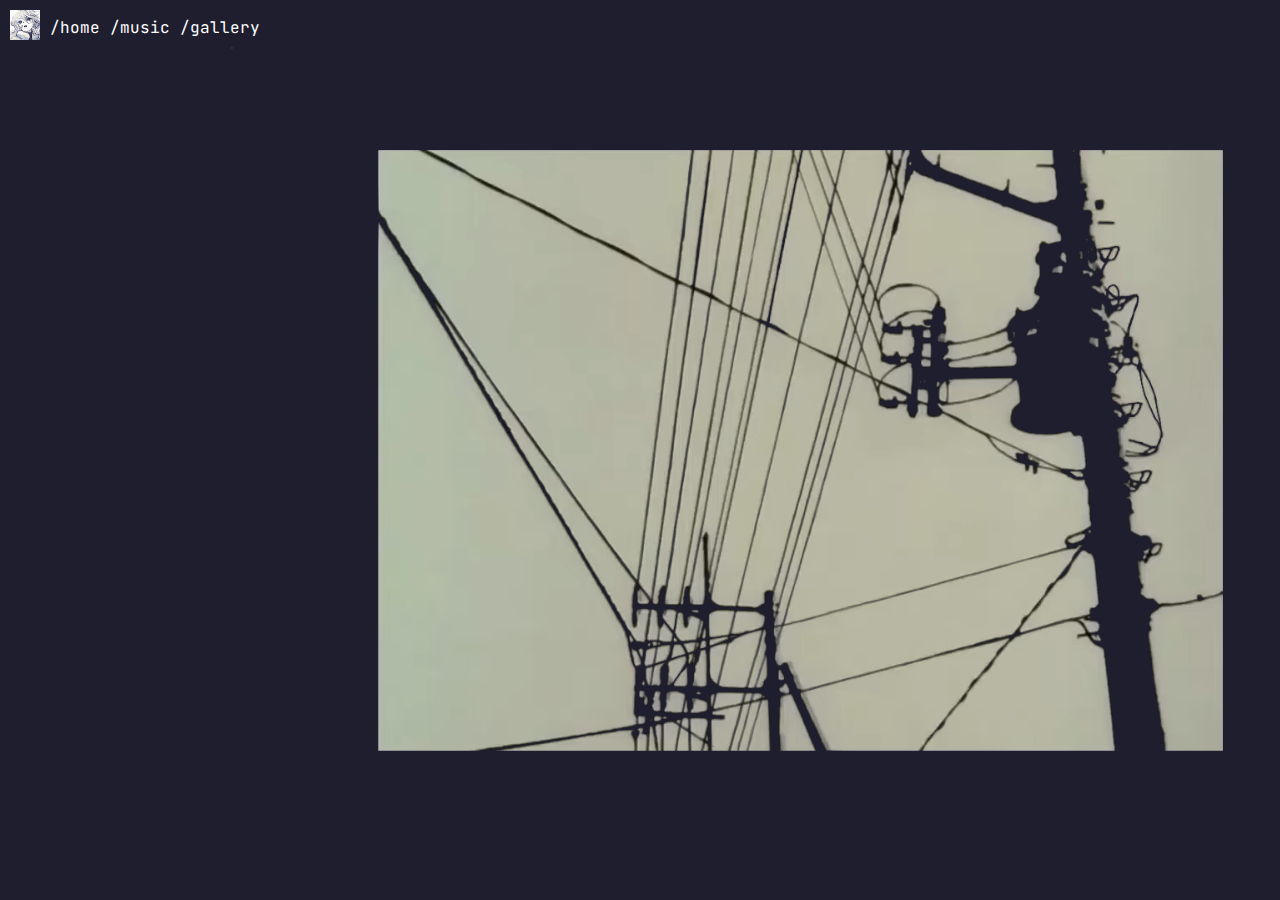
<file: index.html>
<!DOCTYPE html>
<html lang="en">
<head>
<meta charset="UTF-8">
<meta name="viewport" content="width=device-width, initial-scale=1.0">
<title>LumiWeb</title>
<link rel="stylesheet" href="styles.css">
</head>
<body id="music">
<div class="navbar">
    <a href="index.html"><img src="/9-Madeline icon.jpg" alt="my profile picture :3" style="width: 30px; height: 30px;"></a>
    <a href="index.html">/home</a>
    <a href="music.html">/music</a>
    <a href="gallery.html">/gallery</a>
</div>
</body>
</html>
</file>
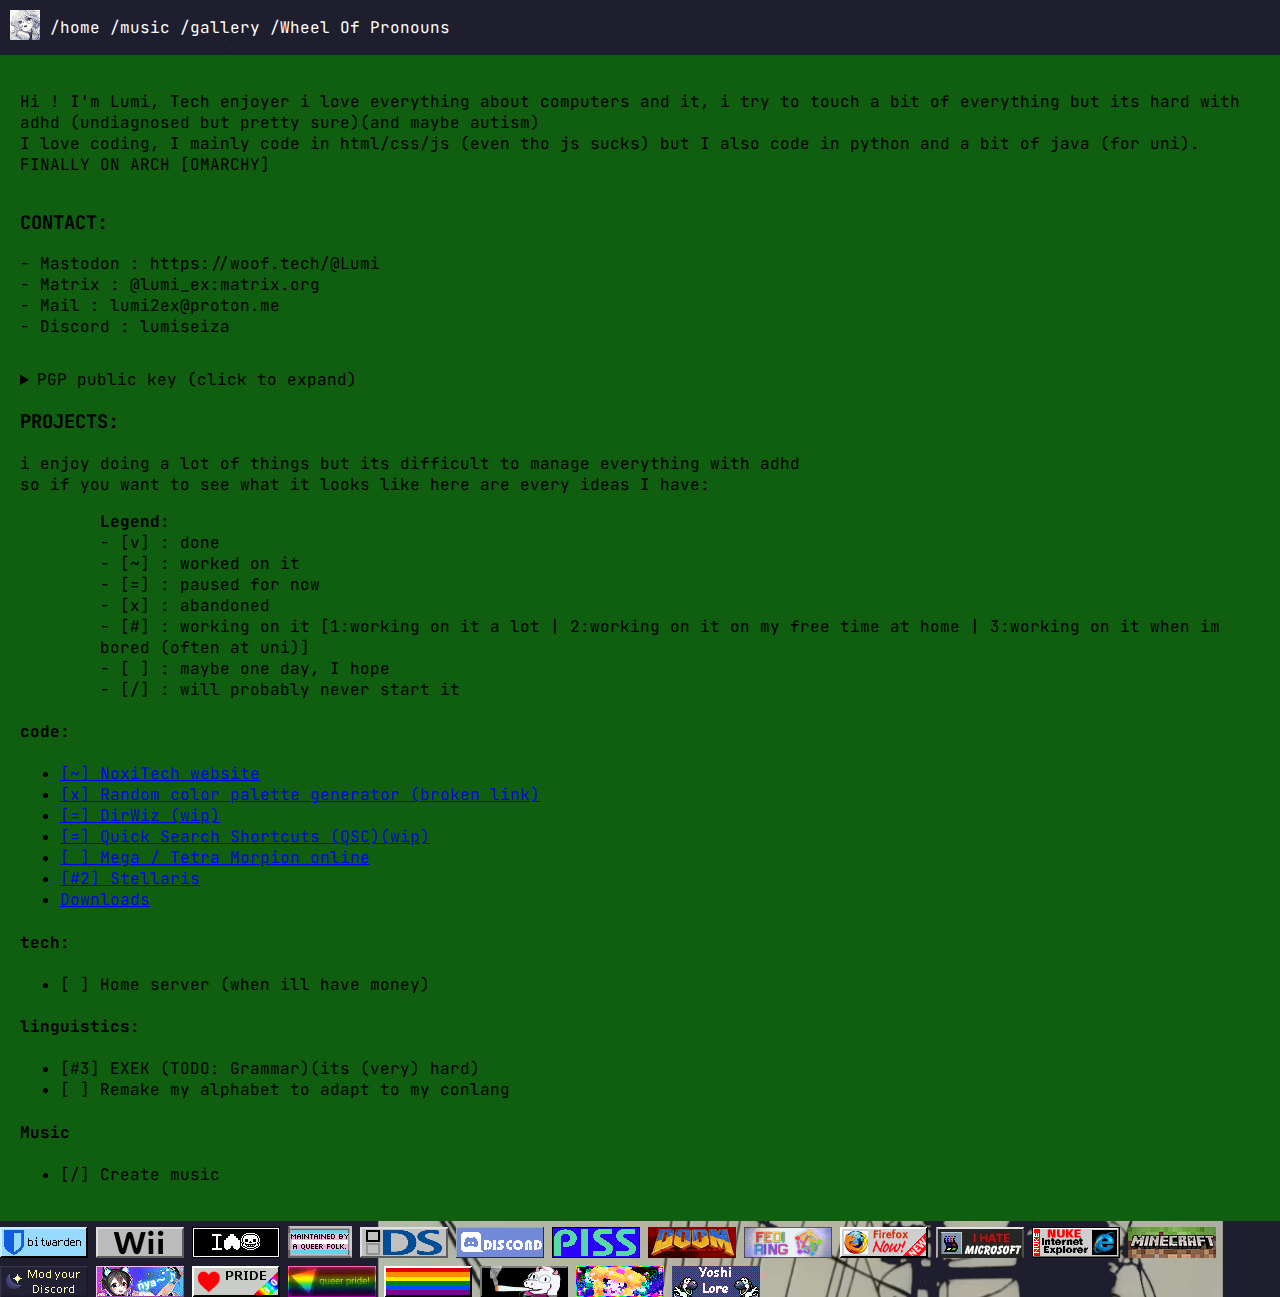
<file: home.html>
<!DOCTYPE html>
<html lang="en">
<head>
<meta charset="UTF-8">
<meta name="viewport" content="width=device-width, initial-scale=1.0">
<title>LumiWeb</title>
<link rel="stylesheet" href="styles.css">
</head>
<body id="music">
    <div class="navbar">
        <a href="index.html"><img src="/9-Madeline icon.jpg" alt="my profile picture :3" style="width: 30px; height: 30px;"></a>
        <a href="home.html">/home</a>
        <a href="music.html">/music</a>
        <a href="gallery.html">/gallery</a>
        <a href="wop.html">/Wheel Of Pronouns</a>
    </div>
    <div class="container" style="display:flex;flex-wrap:wrap;">
        <div class="card">
            <p>
            Hi ! I'm Lumi, Tech enjoyer i love everything about computers and it, i try to touch a bit of everything but its hard with adhd (undiagnosed but pretty sure)(and maybe autism)<br>
            I love coding, I mainly code in html/css/js (even tho js sucks) but I also code in python and a bit of java (for uni).<br>
            FINALLY ON ARCH [OMARCHY]
            <h3>CONTACT:</h3>
            - Mastodon : https://woof.tech/@Lumi<br>
            - Matrix : @lumi_ex:matrix.org<br>
            - Mail : lumi2ex@proton.me <br>
            - Discord : lumiseiza <br>
            </p>
            <details>
                <summary style="cursor:pointer">PGP public key (click to expand)</summary>
                    <div style="margin-top:8px;">
                        <pre id="pgp-key">
                            -----BEGIN PGP PUBLIC KEY BLOCK-----
                            Version: Keybase OpenPGP v1.0.0
                            Comment: https://keybase.io/crypto
                            xsFNBGkOYTQBEADlhhQ4mQ/awWN9y8Ac1bouR5spHhAN6sYfSni2y1AMVyPgsK1b
                            NKnymdn/ZVtwKJH2jK4OeY3j6SDCCzRqreuiikAD+/4IYAfRzNpmLiQgLBSA3vUH
                            N5RoGrLR4BU1lva3DOfolMv/BDubL7L6PMqHMy2i3ScCJFNfpF06StBGwcbLFipH
                            HKx6jtS4dy5HxDRvN4gbFnh/n66ocimE5CV1x6dtITBxfEjc09uTrKZEMbR63mgm
                            vLRitFT583WjSFZGyNl5nuJgRZrdbJpmq6xl8El9a1WhmSjeIX2npTEpKIH5xqVS
                            9/hwgZ9D7Ou4fPd5HhEHDBMi8sSGT+j5458qBGEFhVSHzUleIceu4U13Eic1lJ4B
                            Rxii6gSgfgKDwCZssVR7cayiRN5zmu+Fh0fryxErVM1tfaa/YwplJ4ZsFtUMc2IG
                            xDKJR2pqQDalGqwABiHjJs0gChGI/TpilGpRdaJHLpEwI7r+hOS+5x4xtf1MypTe
                            dWugyMGsct1Osz9vnlnCGsvktNwKuqkJLSLQNrDBDIC2gY2Da6yJ1knx+hZG5H0w
                            k1IXv9GfWW4HNURYKs/G4TFhSdfgDh4vCe8jZ1e3xuCSQum/D9pgjOSjwtucyjje
                            pFpxM1JUHWE24gkGERX55yNPcGDHKA0tpQMRThlhLIefaWShuoqN49WK7wARAQAB
                            zR5MdW1pICh1d3UpIDxsdW1pMmV4QHByb3Rvbi5tZT7CwW0EEwEKABcFAmkOYTQC
                            Gy8DCwkHAxUKCAIeAQIXgAAKCRBpuRsHXYRl7miKEADIoGAnnG0jKVmXZpfkTvTr
                            atRDOcaeA/84lantJ89TVZqltujS5GGFfXMuOHfWx+fE9w/VlttujhuE8lCfFFDw
                            qsDUmVzzhmeIILqo4rrVpG/GL5tI50kI9aZq0YfhhoUfXGQFv5IpBELNCeRcNI57
                            +0zI/1yc76bwIufrwqaUBzmviETI2uXqzMJeZJGVsvB4tJyzZqZaDFU3YOVkI1mK
                            tcAM/CF3Ajj/ecmvBp+iC5g8n5dBJZs7+yYC2wjm6IIw8GXv4kNpUap4U8gr6V2m
                            H1gewmON3Ha+BDBKfc+9ZL5w5w2MEqrRKGSjRXUQ4EQ5NyUfdv+w/MvZ4ZuRNqTv
                            UPg1mFkE6OfDyD2LsMTA9h8N5Zv8hUH5Mw/ptZWI49/+0YKC+XssFg+VIiwrowly
                            L3L2ApTSUlEsNhcs/AWibI28oxGpYFAQpeA8DNX/qZpMPWcZqtu7vDwLq9xiiEJw
                            eeYacGmF/+BxZ84MUz6zlZRGw4A/fueo/JFMkYCYwmn6cTmmeLlqpRmxDzZaO94P
                            Q5gqJYJkUzyEk7wzrJ/CSlx+bPLUYrxBeRl6qPzY1Ufn0Nxi/+Y2aO0ujDMg+hFo
                            DuhFckJVXdX3IZ/cXdfLylCO16jhNb+c0ta2xSShhBd8kn12i0i+gLTHqpWyYzRw
                            yvIr6g/jKxqr6YgbwMkJ5c7BTQRpDmE0ARAAqBa9qybBRFbsNOinxahmRmpSmSew
                            BinG+5fktGr1pixNyrP7v33OIoFCa6WTk4Cqk3bIAwV0E4MQ5WDFTayzM87VjmG5
                            EKHiBNOdiu8X9ZntNTtIr3ChJ2l/qzpsuMiOo+ws5eOSEaQiRCCHt9lzfA3dQLp4
                            3++/JR6gwyqsPUtC+b+V12pccxZMUgt1MDixpXsnYnZ0pAR21hQk9YVRjmZ0GqjA
                            WtRvV3snMLHBLxOK04+0OfKtR6fZ+Zb/Fz65nJLwlvmgpCL10FGmGoc2nPt14LbZ
                            N/zgmKl+TetFQLVim5nGnbzdjdnbFSxtT8CAWJ+aRocCjvWzCdm3Dsu/4jWfQzNx
                            IVeY+3k1+esGzNCFIqprzG6ojMwSeCMOI9zThMomkdVoWVzk10WOYhrW6zjXbIRM
                            nDM26SgQrmVxIlvRIY6jxHYybikL4UhSm/1hmd4RxVA8bkc+kGQX2BQQaENR+zr0
                            M5aat2lYlkOmxqcHveogzZ8zG2kJuwuj8VM6ls5dHsqTfYZTbABHqrxHz5rCxyiO
                            P4gVY3a0KD5b7E8dWFBOrqd7ILDScdXPqbISTucq9Jb7yqDWU7OktwynOUloWtbe
                            kXi+QpxtApFmEPKUqIjQHuLuDt77KXYevrVHnI3Hy1vKHlP3d0B/LGepjt+LiJIR
                            bFuKMIriz410FpEAEQEAAcLDhAQYAQoADwUCaQ5hNAUJDwmcAAIbLgIpCRBpuRsH
                            XYRl7sFdIAQZAQoABgUCaQ5hNAAKCRAMoHh6QlcFMt66D/9qE+UPSds1YKYMWEZO
                            hV5t5G+W9kov9pcKkwZhKCcXTyjwrmyIR6+KXckMmyyCuW2ZplwGK5SprUhV/4Xv
                            QZEQEaWKXMS/yRpap2JhNZbas3/dwjEXwRWILRZRN1tjsmtDkk/h9c/OjsepRhlQ
                            t7QE/8CC1/qPbXLADoNljIsoULAZPdB4nDr+KObaX0Ot+UPSEBGyyBAwMjChakP+
                            Xtw7YI+wPDrZwhYsUKuU0QGFumaP/T0jRqQBJ2TRcAEJp/X406zF8lxNaoJfhKKR
                            EprV/Zm4nwn0cTFSmFkVUyd8EnJCwdWYVyuFcdgnVSUE/vYn+LyuNDTQpYyrCLNW
                            6FQIiJQBKEE/ex2uV9Gr9bN4D9uQzWZ/2j4goqk63U6z89fxpEwhzwmMSI/lkAnG
                            VFxMompq4VcpHPR8meq9Au5UEJgZgagsJ3UDZYmPlkEisDxSOG/b7FgoylgbekxW
                            HS1usn07JsoOfAFnAvqwd1K9GJLYBjazteHGpwv13vu5uSCpqtzHpQUitPGSRwFU
                            JHMQ7J00GTxpupu7o5mVPuWvwVucb2+1rN5kxiQkmu5ZHnGRkCq4/Y58AP6iS6qW
                            D17yad836hHSlx0G66purzz3/UfHolcKp6sp8u8mda792BB6ceoKMQAeGQqe4+XH
                            DXjLC9/7YSryPj84JhZPu9uFSDAYEADj/y7WaocbzTvq1nhQ1yVLykkwIokU5dIQ
                            paocdsqEPlyomAosD3DeIKaSlsnqXiYkE8K1jvAwh2yVgHc9nZnrEYs5HsowHA1G
                            P3D9yYd0w/ur5gzZP5EdKasuWoPQGYW1pQsNgo2re1fqwHK6eW/JeCNG5iMF6OIW
                            uicVX94w2t+s2+YqMoF+o0UyL8rTQIs5xC9tp7EF8QmVIjtwQpPvJCGu+oIgI9B8
                            F/VKPLBckSy0DWGb67yu4yZTMtq2LLdJpbzZaIi3SBGC3IpsEaaYYPQAelnGJW/d
                            UK4VBORxvRzEYgws85N3SeDMAz1MirIsWUaAodnzNk0mj6Rd7eYtn0VLKnciRScF
                            8eUBi2//VxYhbf/vDsRcUaC4RYK9rUfm4xbKZbIByaoZOP3PB+9A7YGBsxit+5od
                            aP4cHmob13LBeBUuz2mLAr0QpKSSi8vD8cU3DqpLcMY7h+POvq6+WRlff55ft27j
                            4sQIbEf56qshO0b6xXrGLst9JVr9e4tllWm0ynEt6s4tAJvHOz6tkd8jhFvYcVOU
                            AGNmPzq8kWFRLRjr/P2Bzg58/v086nsRAdzeKKzI00Duoy4I0DyPx3q0fBZvTxOu
                            Lb82vKsCTD3tl7fA1ZZs20ojf3Moq0/+EtMLAZeHHEmZspIBUjcu87J8gtTmLU6R
                            whmlSWqNGc7BTQRpDmE0ARAA1DOiYFm8BID0sdiyT33RFhQBNKD3XRehwitURTfu
                            4voj38OlcpRRtKd4JvOfkn4Y33wyHzda4hOaBgdDDjYpy/yuEW4RFgPt8bYb6Vb6
                            WFwkqM9osth5ODg8NM0WGCXapDUhJoWQn0Fx/R+bELMvljb5ru19lzpJviuiHTbE
                            XkWE4N457245BvNhBOmkkiTE6/+2JZQr9QHLohShRf3tLWPCREbvk1A7verOVSdN
                            7dIHkHSRkZdCRL/BRr9G7vdip/eMIh4aRPTA0xIT70dwWkA+XgJavy49Br+IGdkU
                            avGjWd6oN6AqGpIz0goLoOzKCebTDMqYELfZSqyYEfLSMM3VKFmXvqyEkT6Xj3cx
                            1I85XIJ9qAMNz+CMtJW9bbFr9x8CVYl+vPg0/o4tHt3np2vH12SsxJoSp166A6Ek
                            NW8vUJAVa8d/XlmxHWMDfDHoSVcLx1a2IA6ZG0E9Kq6cnUM6TZv4e3mG0uCWBFD7
                            Sz1r2YyQuK5FXnCccnW/BvrxmoyEJI67qbesNUtYRlZdhlf5CT/z1Fv2MnAQBATS
                            6L/EbSQ5vmhpb57mislyK6sDChIZPQZ8xdlI7NHPoBg1QEz8ur/actkcJe2RYiSu
                            nASUC/rc4wfLF+/985aI63wUztJ72Y5tboxUeqeLFnVc5XTMIq8ss5KrhwFfhyxT
                            H4UAEQEAAcLDhAQYAQoADwUCaQ5hNAUJDwmcAAIbLgIpCRBpuRsHXYRl7sFdIAQZ
                            AQoABgUCaQ5hNAAKCRAHZkackXDFli2oD/4tytkcerUDU0tjaNr1YmgGFY+8lajJ
                            HWFkImShUQRUA7zfmrAmkkBtTZr1M5ZLUPfHbjtUFvMFRKmAps1cBPASN1MSEvG6
                            zomQdGbqjopsptbbqf3CtJ7fqmSwpsoC9y8C8jVA0Lll/0tZTql/57Znjun0ybQO
                            t5hYFz0TQR6HNxpda1Ee8R5+hdTRBtu6aqviHf1DJjZbWGAU/Dfa40b21vxa6cGx
                            ks3MD+o//p3se/mmuLZEBn1cbwHCuUMNIi9ibeFFBFosNQDmidUoirMofYUZr3Dx
                            Yfbd8ZrC1KaTGZERsyCssoziZMh297/XvtRMFqBtYCkuwIOVBHbscQoYGhrl5Ufd
                            hIJ6Q0ida6CXn3O6FVQPfb+tYE0StNduTf30j/1CB2RkNlL7JVYWC+UFU8mYA3Nx
                            ATNDCOFqBSq7YANwVYlDMYkEKtIoT8IoCaPHWmAbaH/KAbgVMyuEY72/CgzjGzwl
                            pkeokci7PhlBEaIq2NnkIABqFo2bKTQzIe6zzdQHZ02cgTNm1PpmS3+ooS3yqoXb
                            Dx3o9g3K4bnS5036T8GcMbrgfIl7eY58PWgZf7NShAyZuSSCKIONVQghl34UxfBJ
                            UmPPHzWNMIeHShwXKDF3WCrN5w2jgJz31UmMZJEZC2HYp93cbA76lStB/N4U8a6n
                            PKLTH4/wRs0W/sbqD/9DWCxPb12wtDyCWXr6w+AK4IW/7c2JKIoXH490GHOXmBvS
                            R34KPDrFx8WKM1PvBkOin7SCmaeYJfY0qnCIlU0wqD4ZKZhDB4is49eIiG7r1tab
                            Kjfmf43aU+IOEC+VGr/JXSER2gPWc2Gi08X2lyhn3TW35CO5n5t9PEMoRrpHyxs2
                            pH3UJIiUFsZUzyQyHIvT9ad8vEE/89urf90CawWSlpuiKfG1d2XtLCV+WnVvkjt8
                            AA8bv/cSe0OI/GMRx5BE7KT53tUNt6IgIJHNLBY5P8ZNXTJDRDI/szcxkTojNqbn
                            xVQpDCS51g5c2EBM/BTAB8GCqLdlWAVbvBo63WcgwBpYy+LvxRRJShq+gOjMkPZp
                            LWcRKK8StqcBE5VakQhsfOmsR3RuThwHtSlTjWgfCqNYzCxxDq3kYM+nfZh4N2RJ
                            b8+gPmJXatt/97H0/cm98OCkhyYfnCQbd65nwjH+X6iPQmuk+Yr2w1vNkZCirHrK
                            heTWiKdIwNWU/iMoKpUtneVAknspbECe3RVXRPRZOB1zTo8ZyGaii2yje99O0Xm0
                            5E1hUxLMx66DfnfeNWfB5vYBYxrlBgX2todjURVHJtbgxEOT13bUI6bRu0UZcah6
                            zQGoj9bTtyEAi0t2KNqznaL8u9hNOcDHFDHOxESv8qyvGKFtac0Fwawk8lxYSg==
                            =gyT/
                            -----END PGP PUBLIC KEY BLOCK-----
                        </pre>
                        <div style="margin-top:6px;display:flex;gap:8px;align-items:center">
                    <button type="button" onclick="(function(btn){navigator.clipboard.writeText(document.getElementById('pgp-key').innerText).then(function(){btn.textContent='Copied';setTimeout(function(){btn.textContent='Copy'},1200)}).catch(function(){btn.textContent='Copy failed';setTimeout(function(){btn.textContent='Copy'},1200)})})(this)">Copy</button>
                    </div>
                </div>
            </details>
            <section id="projects">
                <h3>PROJECTS:</h3>
                <p>
                    i enjoy doing a lot of things but its difficult to manage everything with adhd <br>
                    so if you want to see what it looks like here are every ideas I have:
                </p>
                <p style="margin-left: 80px;">
                    <strong>Legend:</strong><br>
                    - [v] : done<br>
                    - [~] : worked on it<br>
                    - [=] : paused for now<br>
                    - [x] : abandoned<br>
                    - [#] : working on it [1:working on it a lot | 2:working on it on my free time at home | 3:working on it when im bored (often at uni)]<br>
                    - [ ] : maybe one day, I hope<br>
                    - [/] : will probably never start it<br>
                </p>
                <h4>code:</h4>
                <ul>
                    <li><a href="https://noxitechnologies.com">[~] NoxiTech website</a></li>
                    <li><a href="https://rpalette.netlify.app">[x] Random color palette generator (broken link)</a></li>
                    <li><a href="https://github.com/Lumi2Ex/DirWiz">[=] DirWiz (wip)</a></li>
                    <li><a href="https://addons.mozilla.org/fr/firefox/addon/qsc">[=] Quick Search Shortcuts (QSC)(wip)</a></li>
                    <li><a href="#">[ ] Mega / Tetra Morpion online</a></li>
                    <li><a href="#">[#2] Stellaris</a></li>
                    <li><a href="downloads.html">Downloads</a></li>
                </ul>
                <h4>tech:</h4>
                <ul class="nolist">
                    <li>[ ] Home server (when ill have money)</li>
                </ul>
                <h4>linguistics:</h4>
                <ul class="nolist">
                    <li>[#3] EXEK (TODO: Grammar)(its (very) hard)</li>
                    <li>[ ] Remake my alphabet to adapt to my conlang</li>
                </ul>
                <h4>Music</h4>
                <ul class="nolist">
                    <li>[/] Create music</li>
                </ul>
            </section>
        </div>
        <div id="88x31" style="flex-basis:100%;width:100%;display:flex;flex-wrap:wrap;gap:8px;align-items:center;">
            <img src="imgs/88x31/bitwarden.gif" alt="bitwarden">
            <img src="imgs/88x31/button145.png" alt="button145">
            <img src="imgs/88x31/button197.png" alt="button197">
            <img src="imgs/88x31/button24.png" alt="button24">
            <img src="imgs/88x31/button352.png" alt="button352">
            <img src="imgs/88x31/button44.gif" alt="button44">
            <img src="imgs/88x31/button76.gif" alt="button76">
            <img src="imgs/88x31/doomrl.gif" alt="doomrl">
            <img src="imgs/88x31/fediring.gif" alt="fediring">
            <img src="imgs/88x31/firefoxnow.gif" alt="firefoxnow">
            <img src="imgs/88x31/hatems.gif" alt="hatems">
            <img src="imgs/88x31/ienuke.gif" alt="ienuke">
            <!--<img src="imgs/88x31/lolicon15.gif" alt="lolicon15">-->
            <img src="imgs/88x31/minecraft.gif" alt="minecraft">
            <img src="imgs/88x31/moonlightnow.gif" alt="moonlightnow">
            <img src="imgs/88x31/nya2.gif" alt="nya2">
            <img src="imgs/88x31/pride.gif" alt="pride">
            <img src="imgs/88x31/queerpride.gif" alt="queerpride">
            <img src="imgs/88x31/rainbow_bev.gif" alt="rainbow_bev">
            <img src="imgs/88x31/ralseismokingadart.gif" alt="ralseismokingadart">
            <img src="imgs/88x31/reshirii.gif" alt="reshirii">
            <img src="imgs/88x31/yoshilore.gif" alt="yoshilore">
        </div>
    </div>
</body>
</html>
</file>
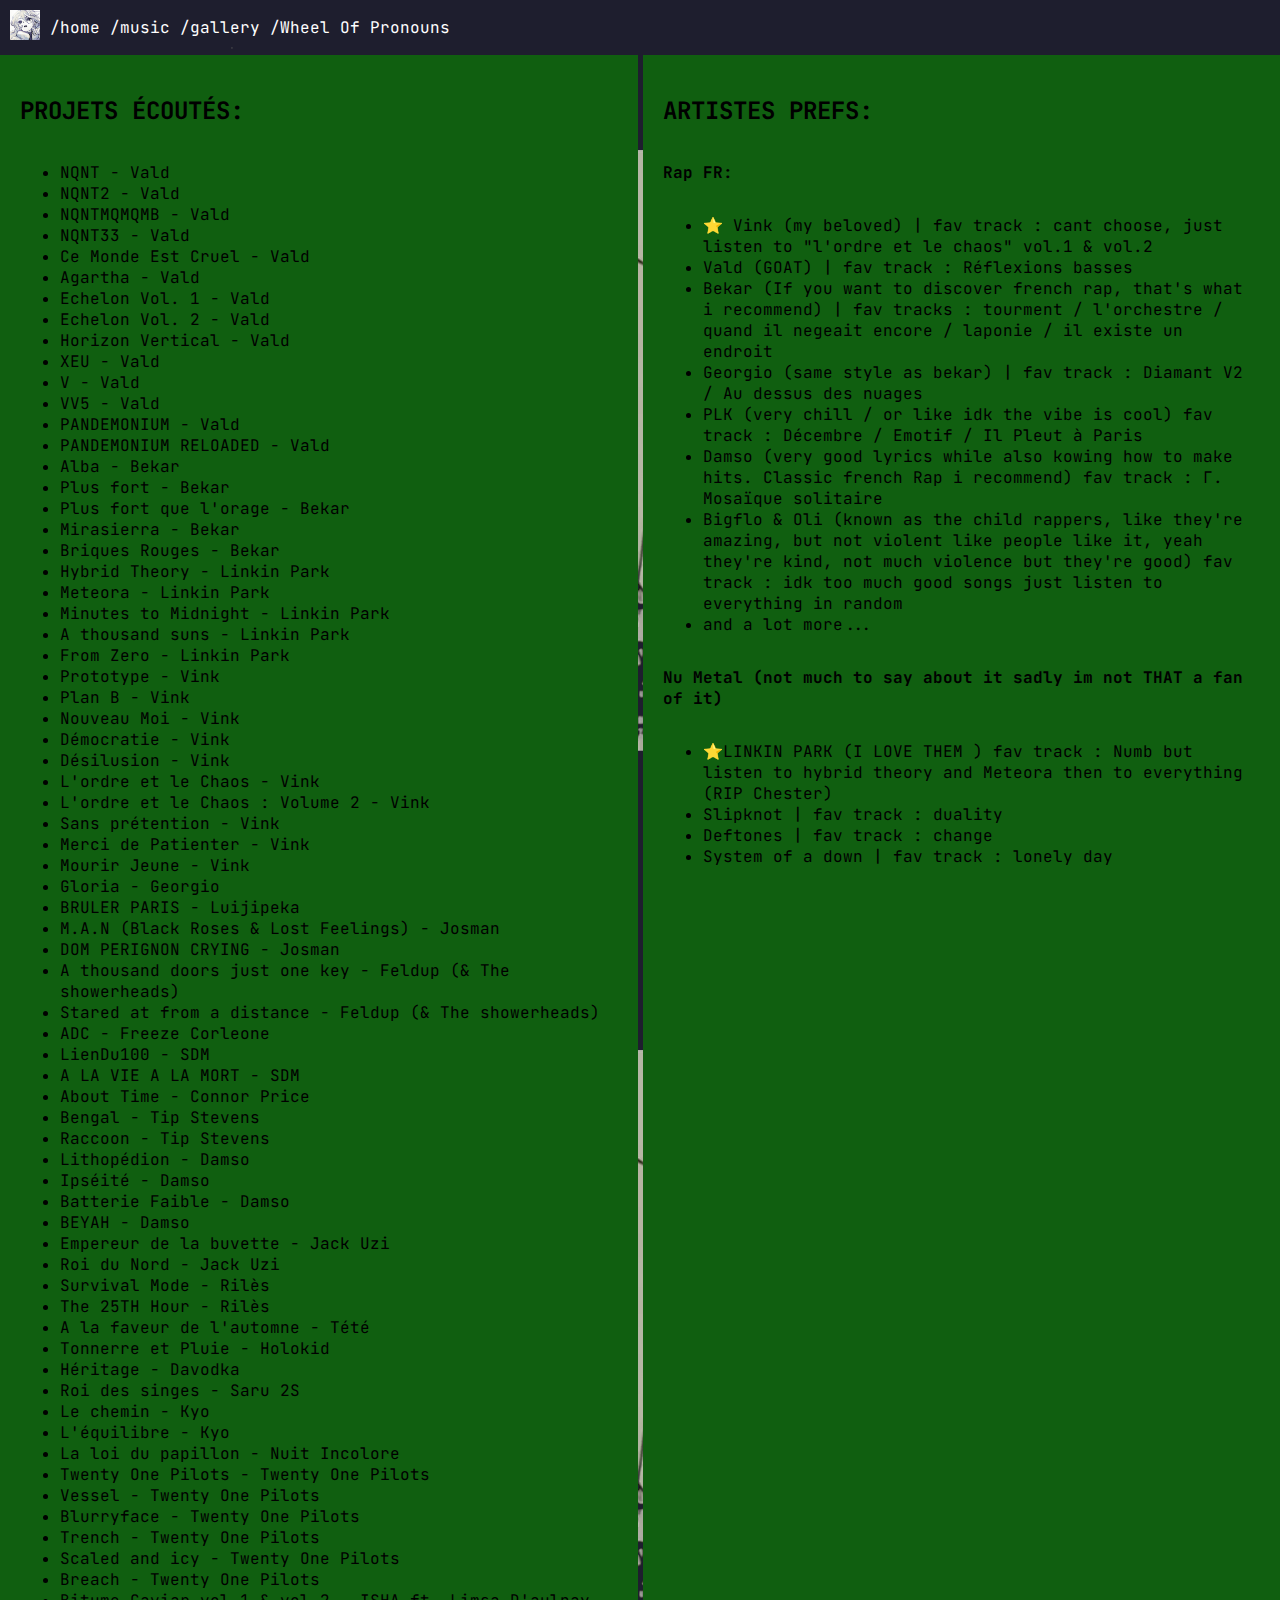
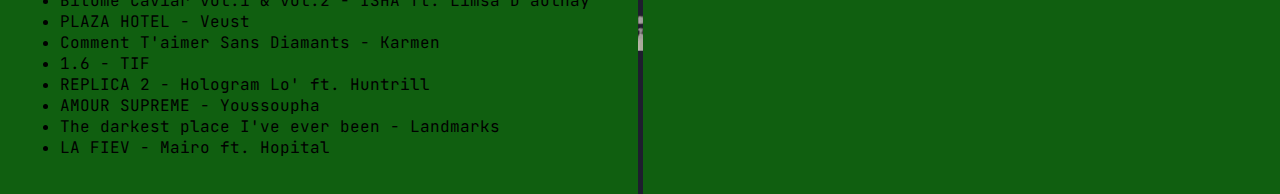
<file: music.html>
<!DOCTYPE html>
<html lang="en">
<head>
    <meta charset="UTF-8">
    <meta name="viewport" content="width=device-width, initial-scale=1.0">
    <title>LumiWeb</title>
    <link rel="stylesheet" href="styles.css">
</head>
<body id="music">
    <div class="navbar">
        <a href="index.html"><img src="/9-Madeline icon.jpg" alt="my profile picture :3" style="width: 30px; height: 30px;"></a>
        <a href="home.html">/home</a>
        <a href="music.html">/music</a>
        <a href="gallery.html">/gallery</a>
        <a href="wop.html">/Wheel Of Pronouns</a>
    </div>
    <div class="container">
        <div class="card">
            <h2>PROJETS ÉCOUTÉS:</h2>
            <ul>
                <li>NQNT - Vald</li>
                <li>NQNT2 - Vald</li>
                <li>NQNTMQMQMB - Vald</li>
                <li>NQNT33 - Vald</li>
                <li>Ce Monde Est Cruel - Vald</li>
                <li>Agartha - Vald</li>
                <li>Echelon Vol. 1 - Vald</li>
                <li>Echelon Vol. 2 - Vald</li>
                <li>Horizon Vertical - Vald</li>
                <li>XEU - Vald</li>
                <li>V - Vald</li>
                <li>VV5 - Vald</li>
                <li>PANDEMONIUM - Vald</li>
                <li>PANDEMONIUM RELOADED - Vald</li>
                <li>Alba - Bekar</li>
                <li>Plus fort - Bekar</li>
                <li>Plus fort que l'orage - Bekar</li>
                <li>Mirasierra - Bekar</li>
                <li>Briques Rouges - Bekar</li>
                <li>Hybrid Theory - Linkin Park</li>
                <li>Meteora - Linkin Park</li>
                <li>Minutes to Midnight - Linkin Park</li>
                <li>A thousand suns - Linkin Park</li>
                <li>From Zero - Linkin Park</li>
                <li>Prototype - Vink</li>
                <li>Plan B - Vink</li>
                <li>Nouveau Moi - Vink</li>
                <li>Démocratie - Vink</li>
                <li>Désilusion - Vink</li>
                <li>L'ordre et le Chaos - Vink</li>
                <li>L'ordre et le Chaos : Volume 2 - Vink</li>
                <li>Sans prétention - Vink</li>
                <li>Merci de Patienter - Vink</li>
                <li>Mourir Jeune - Vink</li>
                <li>Gloria - Georgio</li>
                <li>BRULER PARIS - Luijipeka</li>
                <li>M.A.N (Black Roses & Lost Feelings) - Josman</li>
                <li>DOM PERIGNON CRYING - Josman</li>
                <li>A thousand doors just one key - Feldup (& The showerheads)</li>
                <li>Stared at from a distance - Feldup (& The showerheads)</li>
                <li>ADC - Freeze Corleone</li>
                <li>LienDu100 - SDM</li>
                <li>A LA VIE A LA MORT - SDM</li>
                <li>About Time - Connor Price</li>
                <li>Bengal - Tip Stevens</li>
                <li>Raccoon - Tip Stevens</li>
                <li>Lithopédion - Damso</li>
                <li>Ipséité - Damso</li>
                <li>Batterie Faible - Damso</li>
                <li>BEYAH - Damso</li>
                <li>Empereur de la buvette - Jack Uzi</li>
                <li>Roi du Nord - Jack Uzi</li>
                <li>Survival Mode - Rilès</li>
                <li>The 25TH Hour - Rilès</li>
                <li>A la faveur de l'automne - Tété</li>
                <li>Tonnerre et Pluie - Holokid</li>
                <li>Héritage - Davodka</li>
                <li>Roi des singes - Saru 2S</li>
                <li>Le chemin - Kyo</li>
                <li>L'équilibre - Kyo</li>
                <li>La loi du papillon - Nuit Incolore</li>
                <li>Twenty One Pilots - Twenty One Pilots</li>
                <li>Vessel - Twenty One Pilots</li>
                <li>Blurryface - Twenty One Pilots</li>
                <li>Trench - Twenty One Pilots</li>
                <li>Scaled and icy - Twenty One Pilots</li>
                <li>Breach - Twenty One Pilots</li>
                <li>Bitume Caviar vol.1 & vol.2 - ISHA ft. Limsa D'aulnay</li>
                <li>PLAZA HOTEL - Veust</li>
                <li>Comment T'aimer Sans Diamants - Karmen</li>
                <li>1.6 - TIF</li>
                <li>REPLICA 2 - Hologram Lo' ft. Huntrill</li>
                <li>AMOUR SUPREME - Youssoupha</li>
                <li>The darkest place I've ever been - Landmarks</li>
                <li>LA FIEV - Mairo ft. Hopital</li>
            </ul>
        </div>
        <div class="card">
            <h2>ARTISTES PREFS:</h2>
            <p><strong style="text-decoration: dashed;">Rap FR:</strong><br></p>
            <ul class="list">
                <li>⭐ Vink (my beloved) | fav track :  cant choose, just listen  to "l'ordre et le chaos" vol.1 & vol.2</li>
                <li> Vald (GOAT) | fav track : Réflexions basses</li>
                <li> Bekar (If you want to discover french rap, that's what i recommend) | fav tracks : tourment / l'orchestre / quand il negeait encore / laponie / il existe un endroit </li>
                <li> Georgio (same style as bekar) | fav track : Diamant V2 / Au dessus des nuages </li>
                <li> PLK (very chill / or like idk the vibe is cool) fav track : Décembre / Emotif / Il Pleut à Paris</li>
                <li> Damso (very good lyrics while also kowing how to make hits. Classic french Rap i recommend) fav track : Γ. Mosaïque solitaire</li>
                <li> Bigflo & Oli (known as the child rappers, like they're amazing, but not violent like people like it, yeah they're kind, not much violence but they're good) fav track : idk too much good songs just listen to everything in random</li>
                <li>and a lot more...</li>
            </ul>
            <p><strong>Nu Metal (not much to say about it sadly im not THAT a fan of it)</strong><br></p>
            <ul class="list">
                <li>⭐LINKIN PARK  (I LOVE THEM ) fav track : Numb but listen to hybrid theory and Meteora then to everything (RIP Chester)</li>
                <li> Slipknot | fav track : duality </li>
                <li> Deftones | fav track : change </li>
                <li> System of a down | fav track : lonely day </li>
            </ul>
        </div>
    </div>
</body>
</html>
</file>
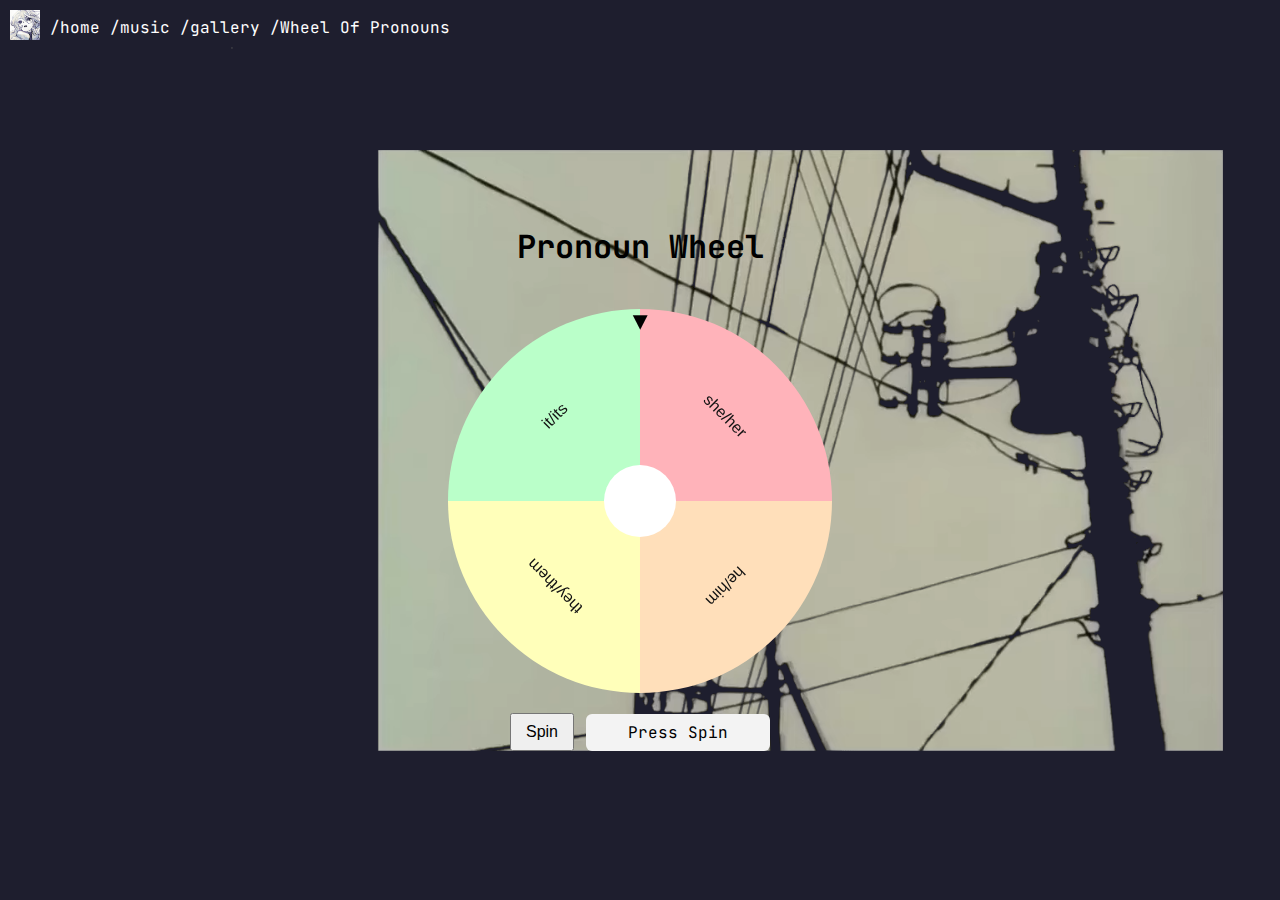
<file: wop.html>
<!DOCTYPE html>
<html lang="en">
<head>
<meta charset="UTF-8">
<meta name="viewport" content="width=device-width, initial-scale=1.0">
<title>LumiWeb</title>
<link rel="stylesheet" href="styles.css">
</head>
<body id="music">
    <div class="navbar">
        <a href="index.html"><img src="/9-Madeline icon.jpg" alt="my profile picture :3" style="width: 30px; height: 30px;"></a>
        <a href="home.html">/home</a>
        <a href="music.html">/music</a>
        <a href="gallery.html">/gallery</a>
        <a href="wop.html">/Wheel Of Pronouns</a>
    </div>
    <div class="container wheel-container">
        <main class="center">
            <h1>Pronoun Wheel</h1>
            <div class="wheel-wrap">
                <div id="wheel" class="wheel">
                    <canvas id="wheel-canvas" width="400" height="400"></canvas>
                </div>
                <div class="pointer">▼</div>
            </div>
            <div class="controls">
                <button id="spin">Spin</button>
                <div id="result" class="result">Press Spin</div>
            </div>
        </main>
    </div>
    <style>
    .wheel-container{display:flex;justify-content:center;align-items:center}
    .center{display:flex;flex-direction:column;align-items:center;gap:12px;padding:24px}
    .wheel-wrap{position:relative;width:400px;height:400px}
    .wheel{width:100%;height:100%;border-radius:50%;overflow:hidden}
    #wheel-canvas{width:100%;height:100%;display:block}
    .pointer{position:absolute;left:50%;top:6px;transform:translateX(-50%);font-size:24px}
    .controls{display:flex;gap:12px;align-items:center}
    #spin{padding:8px 14px;font-size:16px;cursor:pointer}
    .result{min-width:160px;padding:8px 12px;border-radius:6px;background:#f3f3f3;text-align:center}
    </style>

    <script>
    (function(){
        const pronouns = ['she/her','he/him','they/them','it/its'];
        const canvas = document.getElementById('wheel-canvas');
        const ctx = canvas.getContext('2d');
        const wrapper = document.getElementById('wheel');
        const spinBtn = document.getElementById('spin');
        const resultEl = document.getElementById('result');
        const size = Math.min(canvas.width, canvas.height);
        const cx = canvas.width/2, cy = canvas.height/2, radius = size/2 - 8;
        const n = pronouns.length;
        const segDeg = 360 / n;

        function draw(){
            const colors = ['#FFB3BA','#FFDFBA','#FFFFBA','#BAFFC9','#BAE1FF','#D7BAFF','#FFC8DD','#E8F8FF'];
            ctx.clearRect(0,0,canvas.width,canvas.height);
            ctx.save();
            ctx.translate(cx,cy);
            const start = -Math.PI/2; // start at top
            for(let i=0;i<n;i++){
                const angle = start + i*(2*Math.PI/n);
                ctx.beginPath();
                ctx.moveTo(0,0);
                ctx.arc(0,0,radius, angle, angle + 2*Math.PI/n);
                ctx.closePath();
                ctx.fillStyle = colors[i % colors.length];
                ctx.fill();
                // label
                ctx.save();
                const mid = angle + (Math.PI/n);
                ctx.rotate(mid);
                ctx.translate(radius*0.6,0);
                ctx.rotate(Math.PI/2);
                ctx.fillStyle = '#111';
                ctx.font = '16px sans-serif';
                ctx.textAlign = 'center';
                ctx.fillText(pronouns[i], 0, 0);
                ctx.restore();
            }
            // center
            ctx.beginPath();
            ctx.fillStyle = '#fff';
            ctx.arc(0,0,36,0,Math.PI*2);
            ctx.fill();
            ctx.restore();
        }

        draw();

        let spinning = false;
        spinBtn.addEventListener('click', ()=>{
            if(spinning) return;
            spinning = true;
            resultEl.textContent = 'Spinning...';
            const extra = Math.random()*360;
            const spins = Math.floor(Math.random()*3)+4; // 4-6 full spins
            const total = spins*360 + extra;
            // animate via transform
            wrapper.style.transition = 'transform 4s cubic-bezier(.22,.9,.32,1)';
            wrapper.style.transform = `rotate(${total}deg)`;
            wrapper.addEventListener('transitionend', function done(){
                wrapper.style.transition = '';
                const final = total % 360;
                const idx = Math.floor(((360 - final) / segDeg)) % n;
                const chosen = pronouns[(idx + n) % n];
                resultEl.textContent = chosen;
                spinning = false;
                wrapper.removeEventListener('transitionend', done);
            });
        });
    })();
    </script>

</body>
</html>
</file>
<file: styles.css>
/* FONTS */
@import url("https://fonts.googleapis.com/css2?family=JetBrains+Mono:ital,wght@0,100..800;1,100..800&display=swap");
body#index, body#music, body#gallery {
  background-image: url("/wired.png");
  background-size: cover;
  font-family: "Jetbrains Mono";
  margin: 0;
  height: 100vh;
  display: flex;
  flex-direction: column;
}

.navbar {
  display: flex;
  flex-direction: row;
  gap: 10px;
  align-items: center;
  padding: 10px;
}
.navbar a {
  text-decoration: none;
  color: white;
}
.navbar a:hover {
  text-decoration: underline;
  transition: ease 0.2s;
}

.container {
  flex: 1;
  display: flex;
  gap: 5px;
}

.card {
  display: flex;
  flex-flow: column;
  background-color: rgb(16, 95, 16);
  flex: 1;
  padding: 20px;
  overflow-y: auto;
}/*# sourceMappingURL=styles.css.map */
</file>
